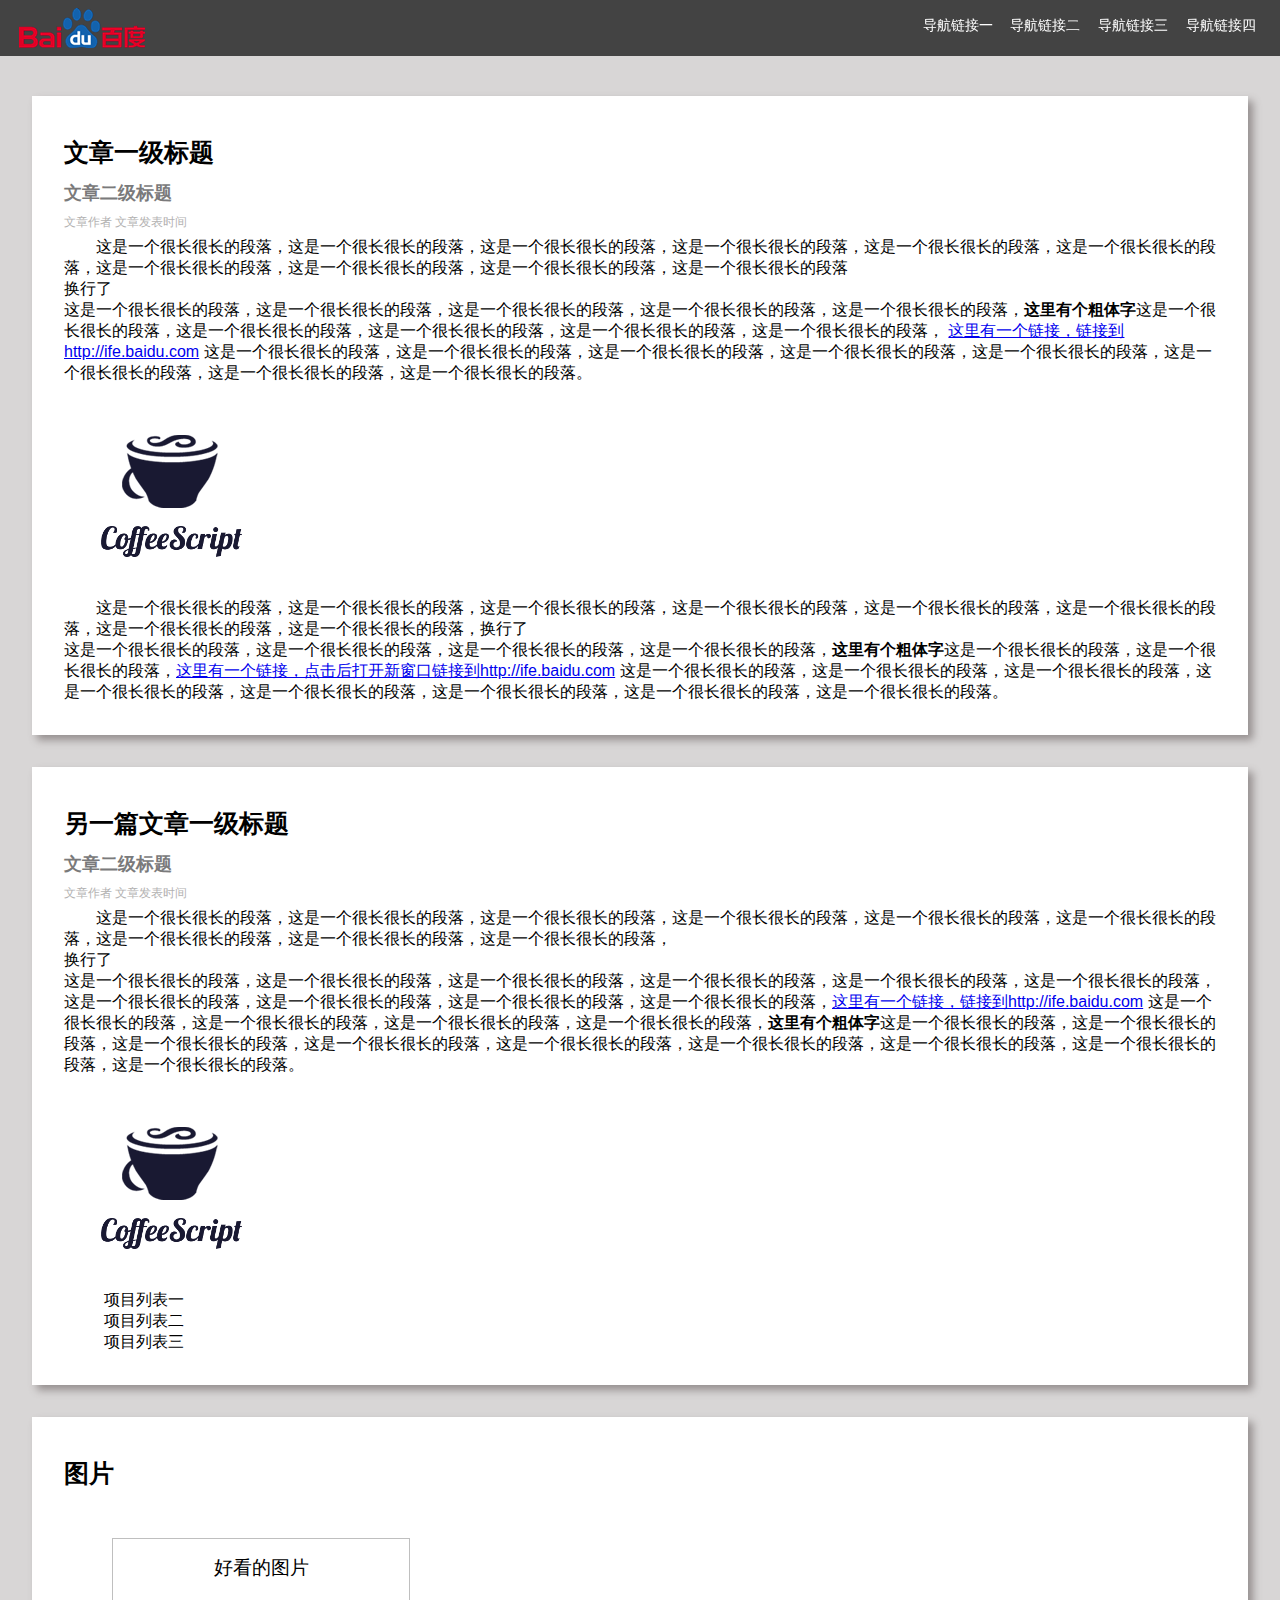
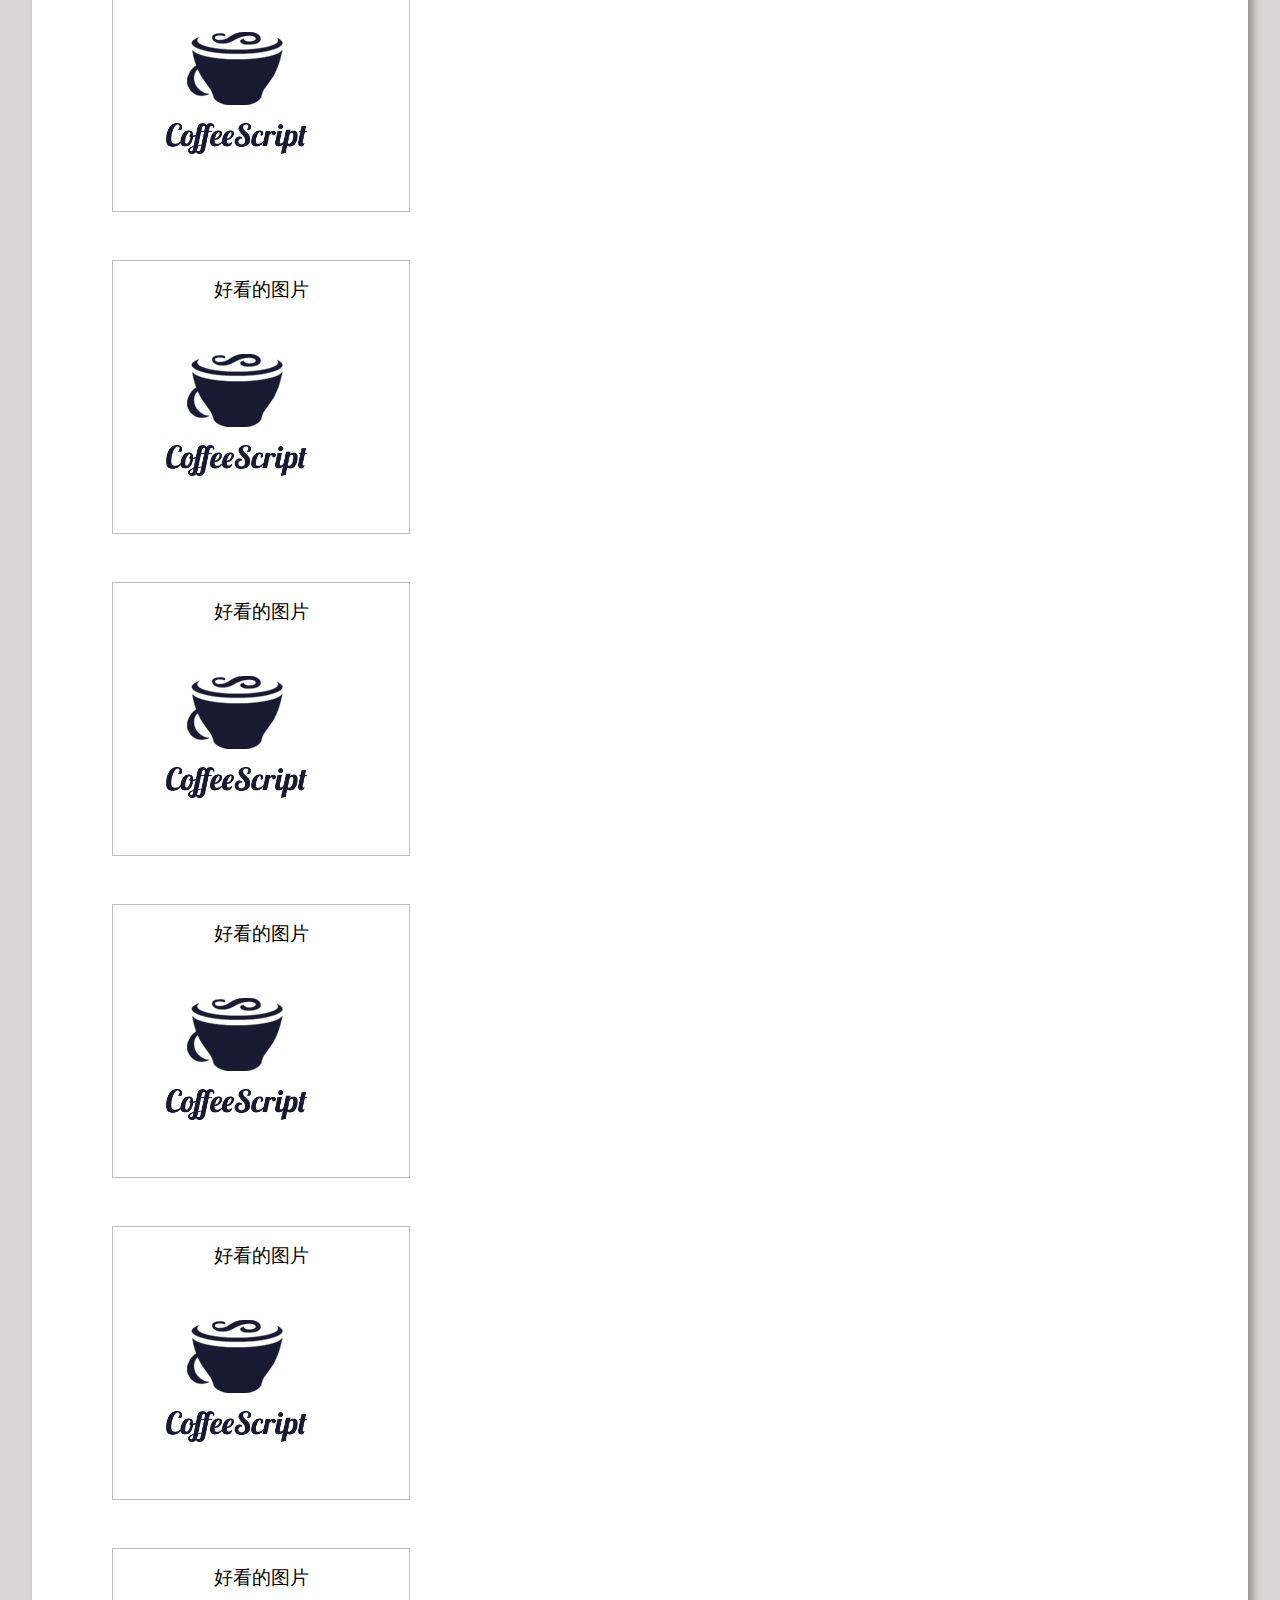
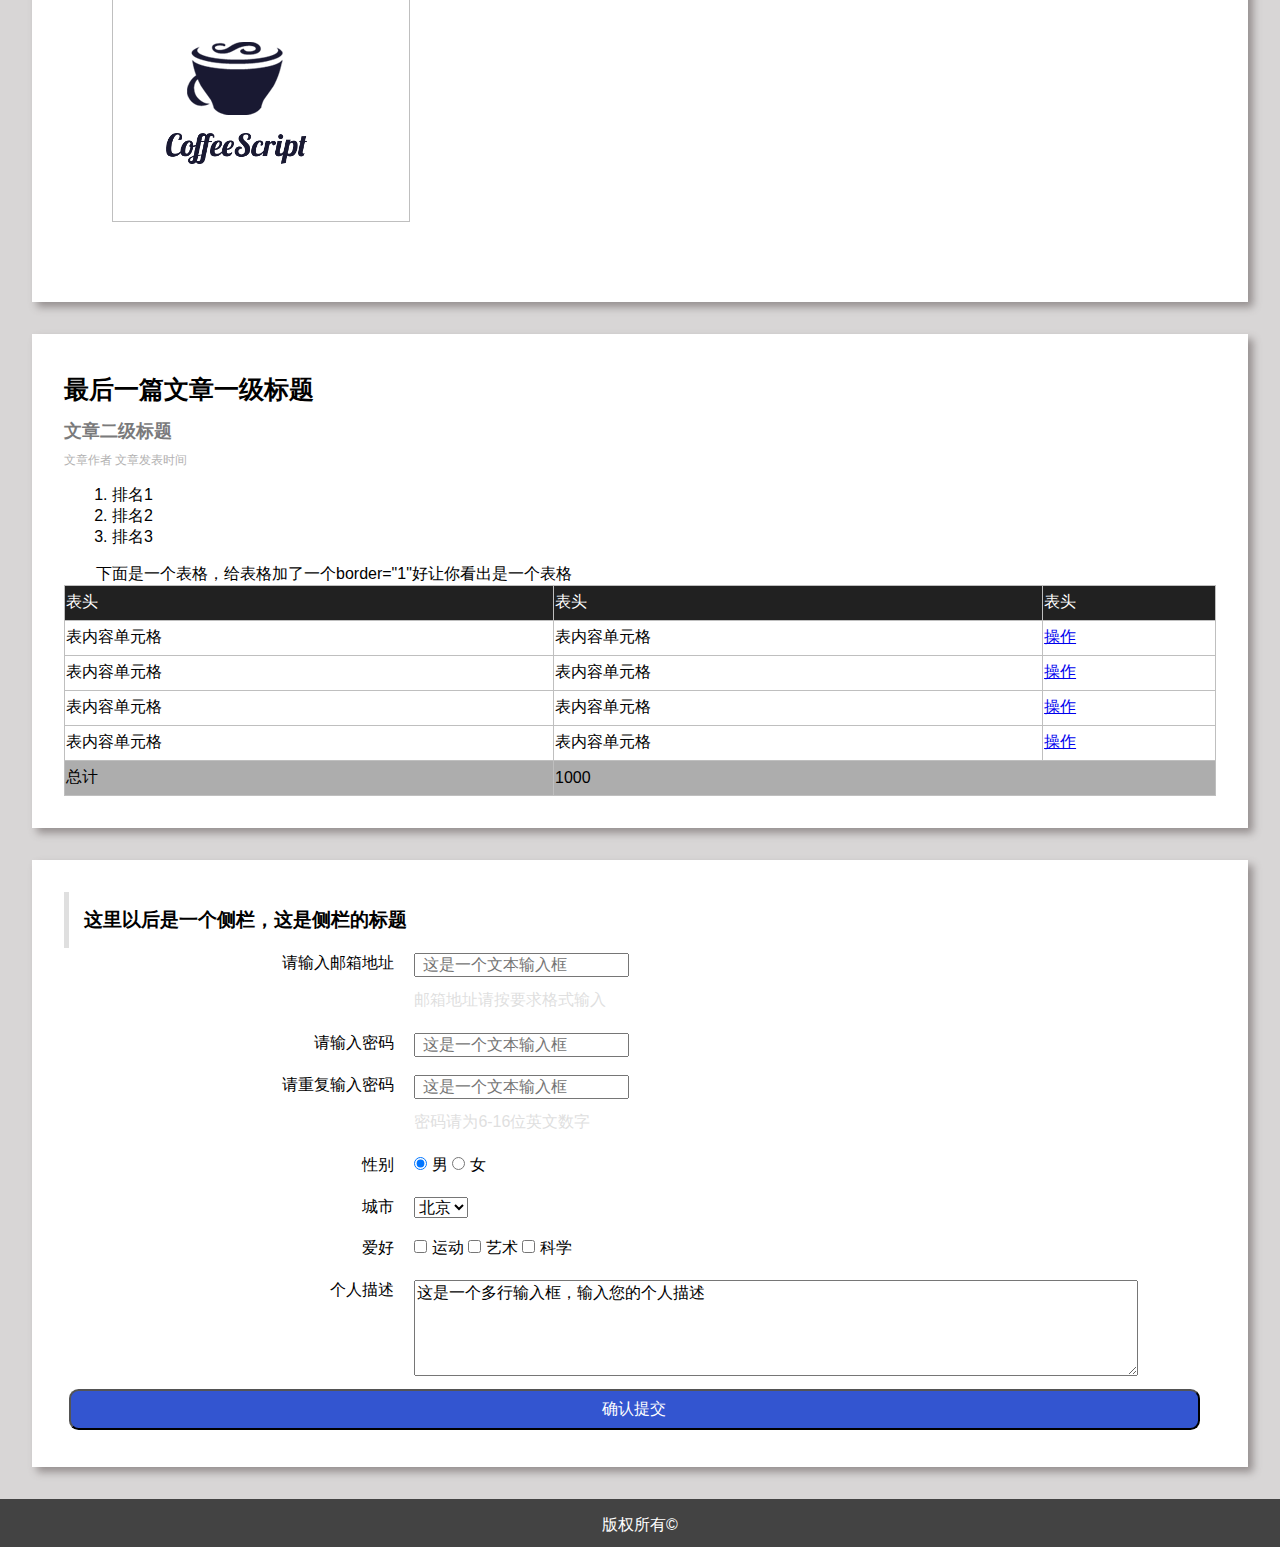
<file: stage-01/task02/index.html>
<!DOCTYPE html>
<html>
<head>
	<title>Task02</title>
	<meta charset="UTF-8">
	<link rel="stylesheet" type="text/css" href="./style/task02.css">
</head>

<body>
	<header>
	<nav>
	<h1><a href="#">网站一级标题</a></h1>
	<ul>
		<li><a href="#">导航链接一</a></li>
		<li><a href="#">导航链接二</a></li>
		<li><a href="#">导航链接三</a></li>
		<li><a href="#">导航链接四</a></li>
	</ul>
	</nav>
	</header>

	<article id="fir">
		<h2>文章一级标题</h2>
		<h3>文章二级标题</h3>
		<div class="abou">文章作者 <time>文章发表时间</time></div>
		<p>
			这是一个很长很长的段落，这是一个很长很长的段落，这是一个很长很长的段落，这是一个很长很长的段落，这是一个很长很长的段落，这是一个很长很长的段落，这是一个很长很长的段落，这是一个很长很长的段落，这是一个很长很长的段落，这是一个很长很长的段落
			<br />换行了<br />
			这是一个很长很长的段落，这是一个很长很长的段落，这是一个很长很长的段落，这是一个很长很长的段落，这是一个很长很长的段落，<b>这里有个粗体字</b>这是一个很长很长的段落，这是一个很长很长的段落，这是一个很长很长的段落，这是一个很长很长的段落，这是一个很长很长的段落， <a href="http://ife.baidu.com">这里有一个链接，链接到http://ife.baidu.com</a> 这是一个很长很长的段落，这是一个很长很长的段落，这是一个很长很长的段落，这是一个很长很长的段落，这是一个很长很长的段落，这是一个很长很长的段落，这是一个很长很长的段落，这是一个很长很长的段落。
		</p>
		<img src="./images/icon.png" alt="CoffeeScript" />
		<p>
			这是一个很长很长的段落，这是一个很长很长的段落，这是一个很长很长的段落，这是一个很长很长的段落，这是一个很长很长的段落，这是一个很长很长的段落，这是一个很长很长的段落，这是一个很长很长的段落，换行了<br />
			这是一个很长很长的段落，这是一个很长很长的段落，这是一个很长很长的段落，这是一个很长很长的段落，<b>这里有个粗体字</b>这是一个很长很长的段落，这是一个很长很长的段落，<a href="http://ife.baidu.com" target="_blank">这里有一个链接，点击后打开新窗口链接到http://ife.baidu.com</a> 这是一个很长很长的段落，这是一个很长很长的段落，这是一个很长很长的段落，这是一个很长很长的段落，这是一个很长很长的段落，这是一个很长很长的段落，这是一个很长很长的段落，这是一个很长很长的段落。
		</p>
	</article>

	<article id="sec">
		<h2>另一篇文章一级标题</h2>
		<h3>文章二级标题</h3>
		<div class="abou">文章作者 <time>文章发表时间</time></div>
		<p>
			这是一个很长很长的段落，这是一个很长很长的段落，这是一个很长很长的段落，这是一个很长很长的段落，这是一个很长很长的段落，这是一个很长很长的段落，这是一个很长很长的段落，这是一个很长很长的段落，这是一个很长很长的段落，
			<br />换行了<br />
			这是一个很长很长的段落，这是一个很长很长的段落，这是一个很长很长的段落，这是一个很长很长的段落，这是一个很长很长的段落，这是一个很长很长的段落，这是一个很长很长的段落，这是一个很长很长的段落，这是一个很长很长的段落，这是一个很长很长的段落，<a href="http://ife.baidu.com">这里有一个链接，链接到http://ife.baidu.com</a> 这是一个很长很长的段落，这是一个很长很长的段落，这是一个很长很长的段落，这是一个很长很长的段落，<b>这里有个粗体字</b>这是一个很长很长的段落，这是一个很长很长的段落，这是一个很长很长的段落，这是一个很长很长的段落，这是一个很长很长的段落，这是一个很长很长的段落，这是一个很长很长的段落，这是一个很长很长的段落，这是一个很长很长的段落。
		</p>
		<img src="./images/icon.png" alt="CoffeeScript" />
		<ul>
			<li>项目列表一</li>
			<li>项目列表二</li>
			<li>项目列表三</li>
		</ul>
	</article>

	<article id="thir">
		<h2>图片</h2>
		<figure>
			<figcaption>好看的图片</figcaption>
			<img src="./images/icon.png" alt="CoffeeScript" />
		</figure>
		<figure>
			<figcaption>好看的图片</figcaption>
			<img src="./images/icon.png" alt="CoffeeScript" />
		</figure>
		<figure>
			<figcaption>好看的图片</figcaption>
			<img src="./images/icon.png" alt="CoffeeScript" />
		</figure>
		<figure>
			<figcaption>好看的图片</figcaption>
			<img src="./images/icon.png" alt="CoffeeScript" />
		</figure>
		<figure>
			<figcaption>好看的图片</figcaption>
			<img src="./images/icon.png" alt="CoffeeScript" />
		</figure>
		<figure>
			<figcaption>好看的图片</figcaption>
			<img src="./images/icon.png" alt="CoffeeScript" />
		</figure>
	</article>

	<article id="four">
		<h2>最后一篇文章一级标题</h2>
		<h3>文章二级标题</h3>
		<div class="abou">文章作者 <time>文章发表时间</time></div>
		<ol>
			<li>排名1</li>
			<li>排名2</li>
			<li>排名3</li>
		</ol>
		<p>下面是一个表格，给表格加了一个border="1"好让你看出是一个表格</p>
		<table>
			<thead>
				<tr>
					<td>表头</td>
					<td>表头</td>
					<td>表头</td>
				</tr>
			</thead>
			<tbody>
				<tr>
					<td>表内容单元格</td>
					<td>表内容单元格</td>
					<td><a href="#">操作</a></td>
				</tr>
				<tr>
					<td>表内容单元格</td>
					<td>表内容单元格</td>
					<td><a href="#">操作</a></td>
				</tr>
				<tr>
					<td>表内容单元格</td>
					<td>表内容单元格</td>
					<td><a href="#">操作</a></td>
				</tr>
				<tr>
					<td>表内容单元格</td>
					<td>表内容单元格</td>
					<td><a href="#">操作</a></td>
				</tr>
			</tbody>
			<tfoot>
				<tr>
					<td>总计</td>
					<td colspan="2">1000</td>
				</tr>
			</tfoot>
		</table>
	</article>

	<aside>
		<h2>这里以后是一个侧栏，这是侧栏的标题</h2>

		<form>
		<table>
			<tr>
				<td>
					<label for="Email">请输入邮箱地址</label>
				</td>

				<td>
					<input type="text" name="Email" id="Email" placeholder=" 这是一个文本输入框">
					<p>邮箱地址请按要求格式输入</p>
				</td>
			</tr>

			<tr>
				<td>
					<label for="pwd">请输入密码</label>
				</td>
				<td>
					<input type="password" name="pwd" id="pwd" placeholder=" 这是一个文本输入框" />
				</td>
			</tr>

			<tr>
				<td>
					<label for="repwd">请重复输入密码</label>
				</td>
				<td>
					<input type="password" name="repwd" id="repwd" placeholder=" 这是一个文本输入框" />
					<p>密码请为6-16位英文数字</p>
				</td>
			</tr>

			<tr>
				<td>
					性别
				</td>
				<td>
					<input type="radio" checked="checked" name="name" value="male" id="male"/>
					<label for="male">男 </label>
					<input type="radio" name="name" value="female" id="female"/>
					<label for="female">女</label>
				</td>
			</tr>
			
			<tr>
				<td>
					城市
				</td>
				<td>
					<select id="city">
						<option value="beijing" slected="slected">北京</option>
						<option value="shanghai">上海</option>
						<option value="guangzhou">广州</option>
						<option value="shenzhen">深圳</option>
					</select>
				</td>
			</tr>

			<tr>
				<td>
					爱好 
				</td>
				<td>
					<input type="checkbox" name="sports" id="" ="sports"/>
					<label for="sports">运动</label>
					<input type="checkbox" name="art" id="art"/>
					<label for="art">艺术</label>
					<input type="checkbox" name="science" id="science"/>
					<label for="science">科学</label>
				</td>
			</tr>

			<tr>
				<td>
					个人描述
				</td>
				<td>
					<textarea rows="5">这是一个多行输入框，输入您的个人描述</textarea>
				</td>
			</tr>
			
			<tr>
				<td colspan="2">
					<input type="submit" value="确认提交" id="submit">
				</td>
			</tr>

		</table>
		</form>
	</aside>

	<footer>
		<p>版权所有©</p>
	</footer>
</body>

</html>
</file>
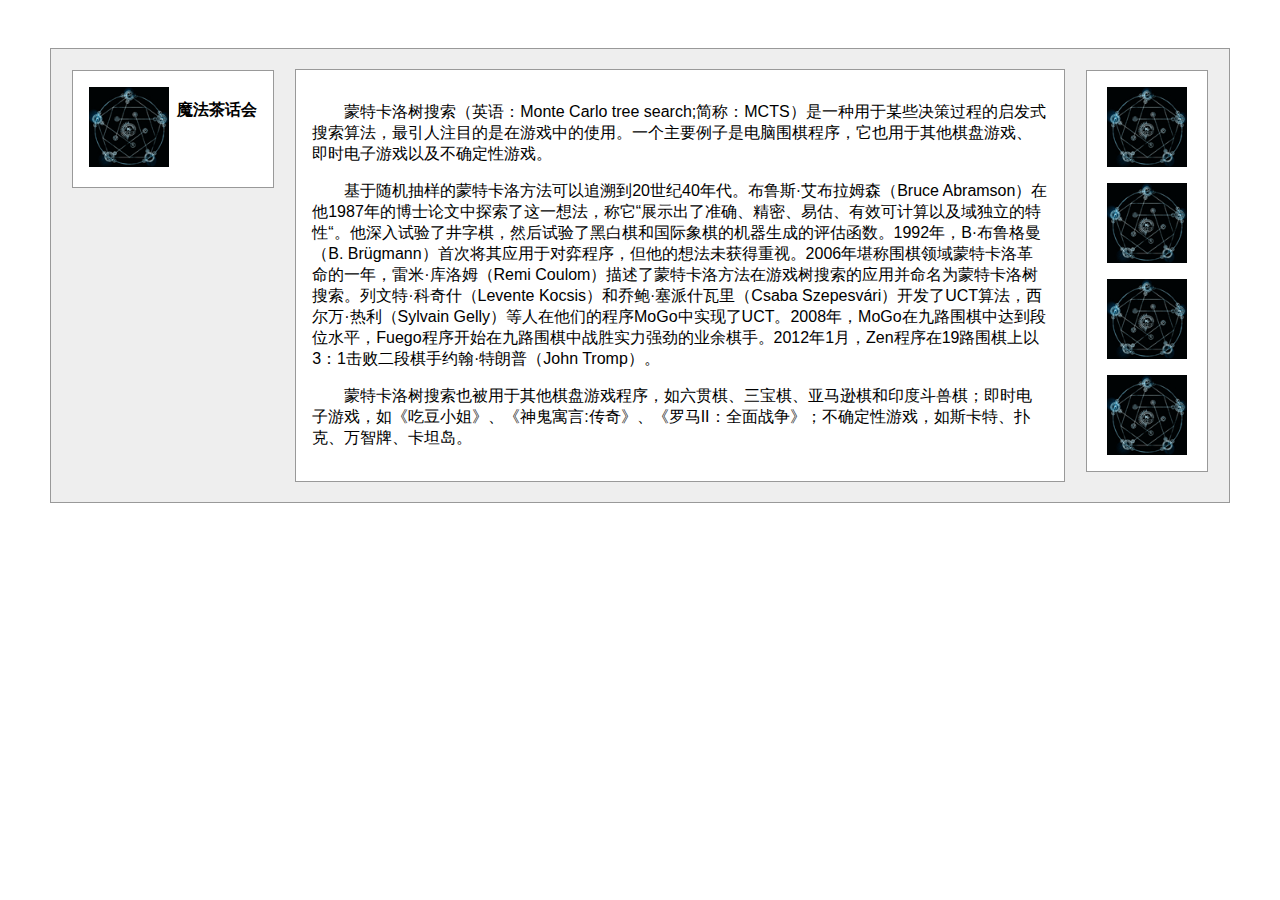
<file: stage-01/task03/index.html>
<!DOCTYPE html>
<html>
<head>
	<meta charset="UTF-8">
	<title>Task03</title>
	<link rel="stylesheet" type="text/css" href="./style/task03.css"
</head>

<body>
	<div id="wrap">
		<div id="content">
			<div id="name">
				<img src="./images/icon.jpg" width="80px" />
				<h2>魔法茶话会</h2>
			</div>
			<div id="aside">
				<img src="./images/icon.jpg" width="80px"/>
				<img src="./images/icon.jpg" width="80px"/>
				<img src="./images/icon.jpg" width="80px"/>
				<img src="./images/icon.jpg" width="80px"/>
			</div>
			<p>
				蒙特卡洛树搜索（英语：Monte Carlo tree search;简称：MCTS）是一种用于某些决策过程的启发式搜索算法，最引人注目的是在游戏中的使用。一个主要例子是电脑围棋程序，它也用于其他棋盘游戏、即时电子游戏以及不确定性游戏。
			</p>
			<p>
				基于随机抽样的蒙特卡洛方法可以追溯到20世纪40年代。布鲁斯·艾布拉姆森（Bruce Abramson）在他1987年的博士论文中探索了这一想法，称它“展示出了准确、精密、易估、有效可计算以及域独立的特性“。他深入试验了井字棋，然后试验了黑白棋和国际象棋的机器生成的评估函数。1992年，B·布鲁格曼（B. Brügmann）首次将其应用于对弈程序，但他的想法未获得重视。2006年堪称围棋领域蒙特卡洛革命的一年，雷米·库洛姆（Remi Coulom）描述了蒙特卡洛方法在游戏树搜索的应用并命名为蒙特卡洛树搜索。列文特·科奇什（Levente Kocsis）和乔鲍·塞派什瓦里（Csaba Szepesvári）开发了UCT算法，西尔万·热利（Sylvain Gelly）等人在他们的程序MoGo中实现了UCT。2008年，MoGo在九路围棋中达到段位水平，Fuego程序开始在九路围棋中战胜实力强劲的业余棋手。2012年1月，Zen程序在19路围棋上以3：1击败二段棋手约翰·特朗普（John Tromp）。
			</p>
			<p>
				蒙特卡洛树搜索也被用于其他棋盘游戏程序，如六贯棋、三宝棋、亚马逊棋和印度斗兽棋；即时电子游戏，如《吃豆小姐》、《神鬼寓言:传奇》、《罗马II：全面战争》；不确定性游戏，如斯卡特、扑克、万智牌、卡坦岛。
			</p>
		</div>
	</div>
</body>
</html>
</file>
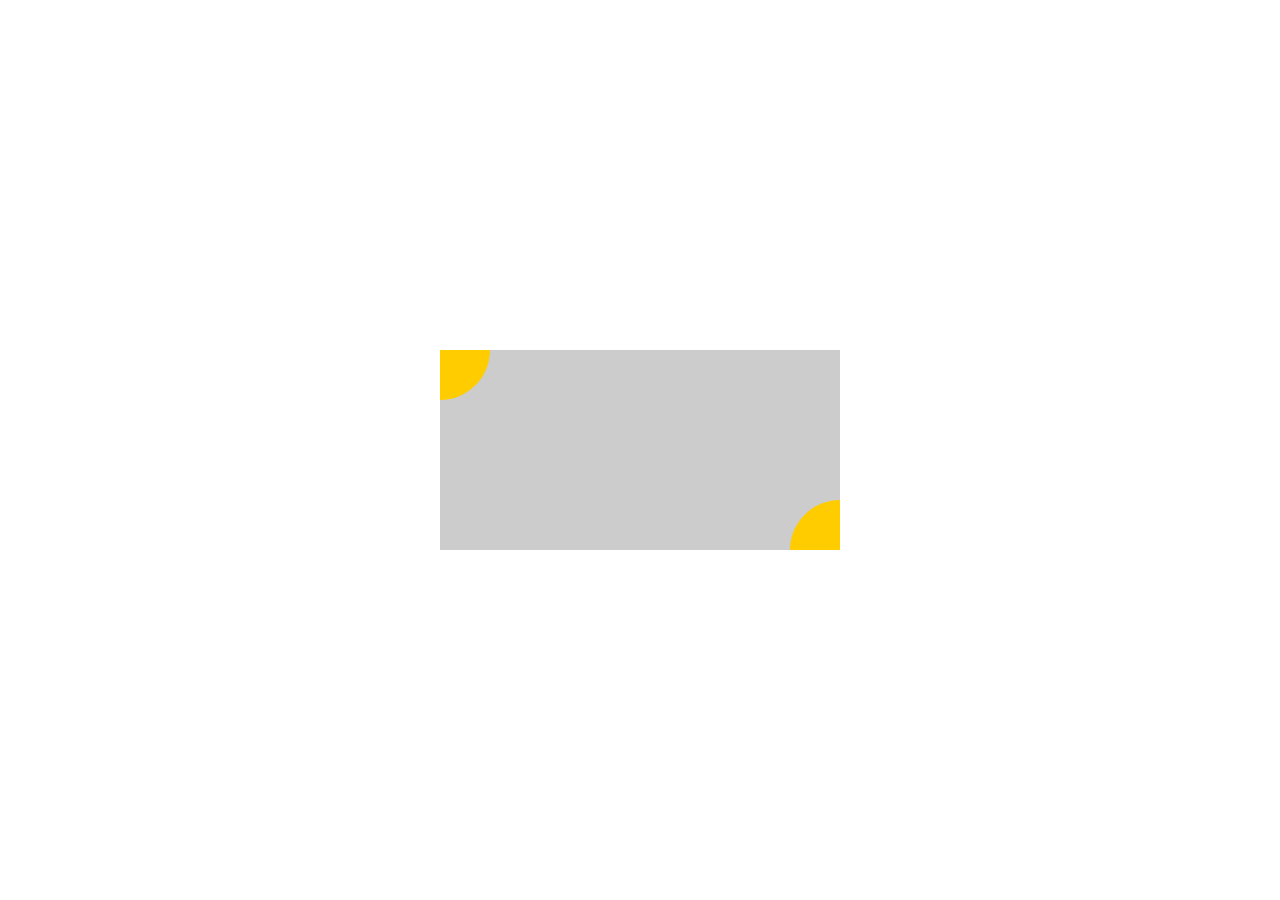
<file: stage-01/task04/index.html>
<!DOCTYPE html>
<html>
<head>
<title>Task04</title>
<meta charset="UTF-8">
<link rel="stylesheet" type="text/css" href="./style/task04.css">
</head>

<body>
	<div id="wrap">
	<div id="one"></div>
	<div id="two"></div>
	</div>
</body>
</html>
</file>
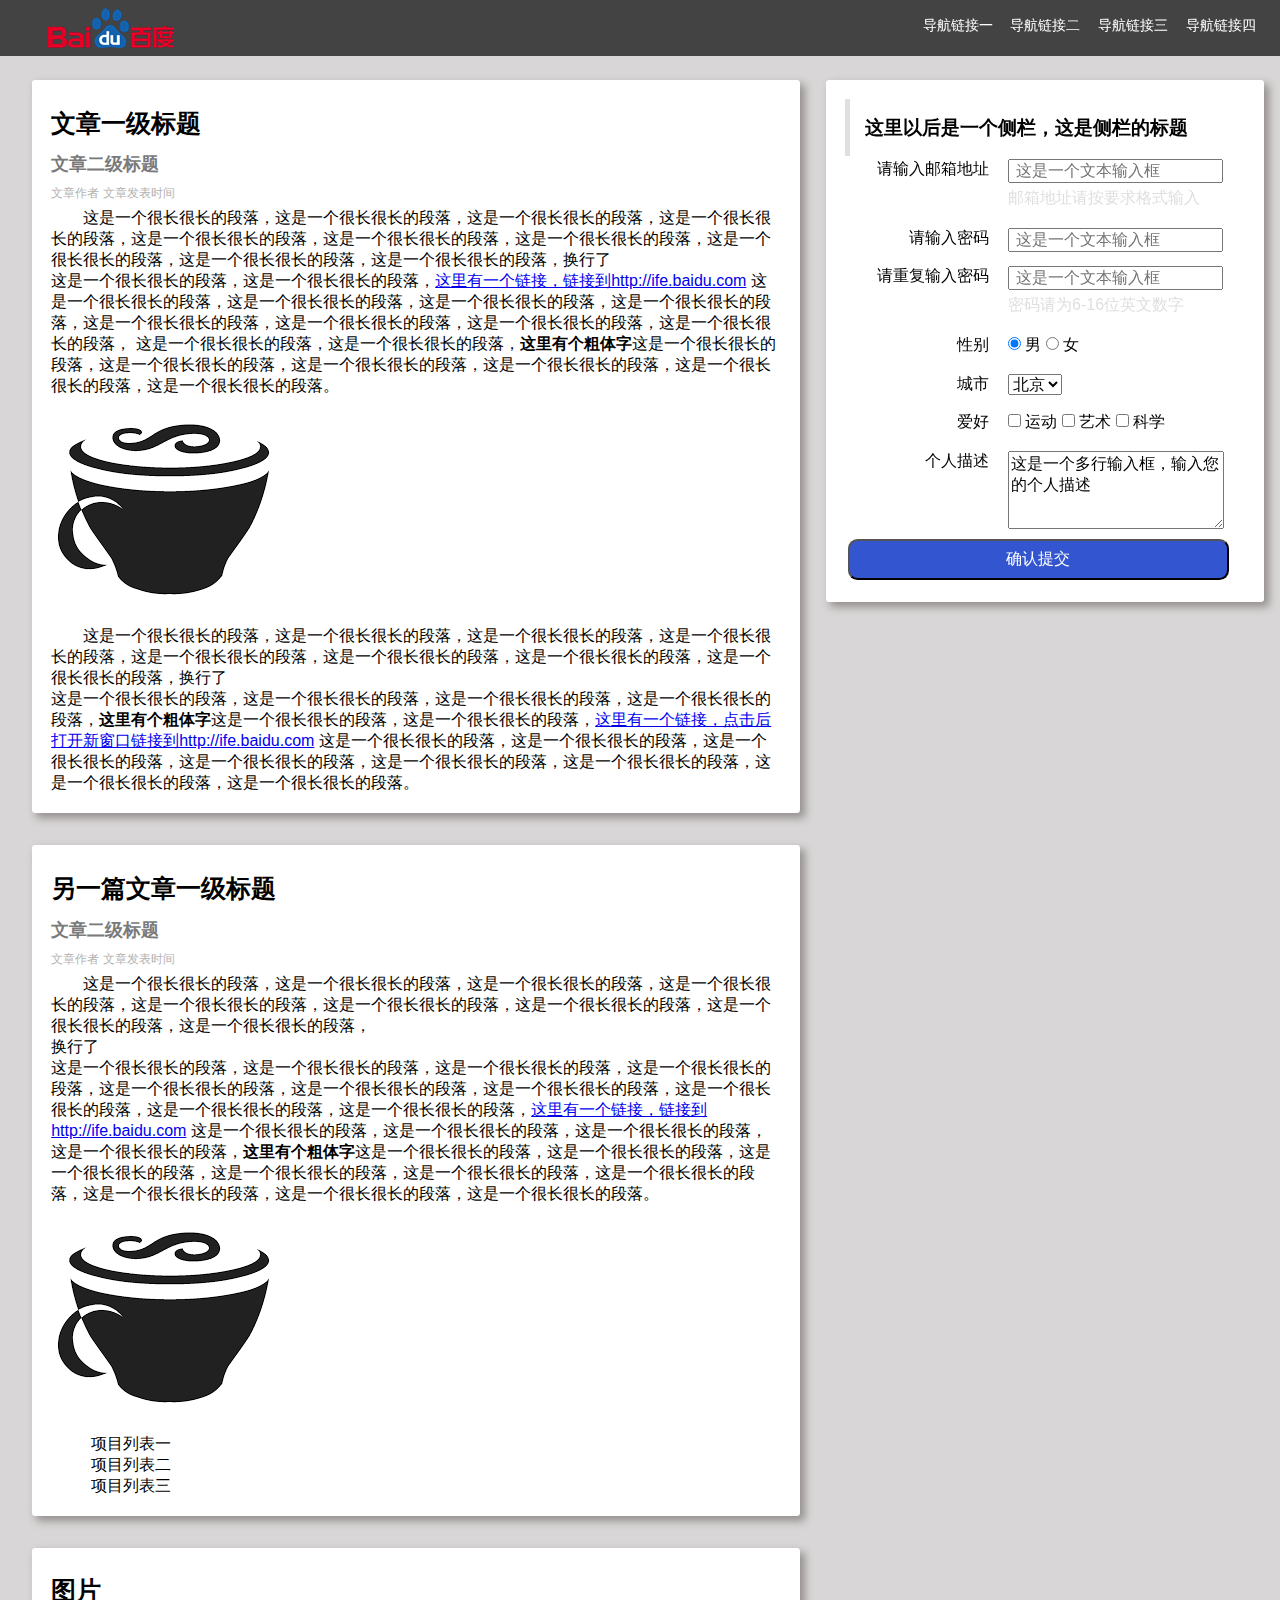
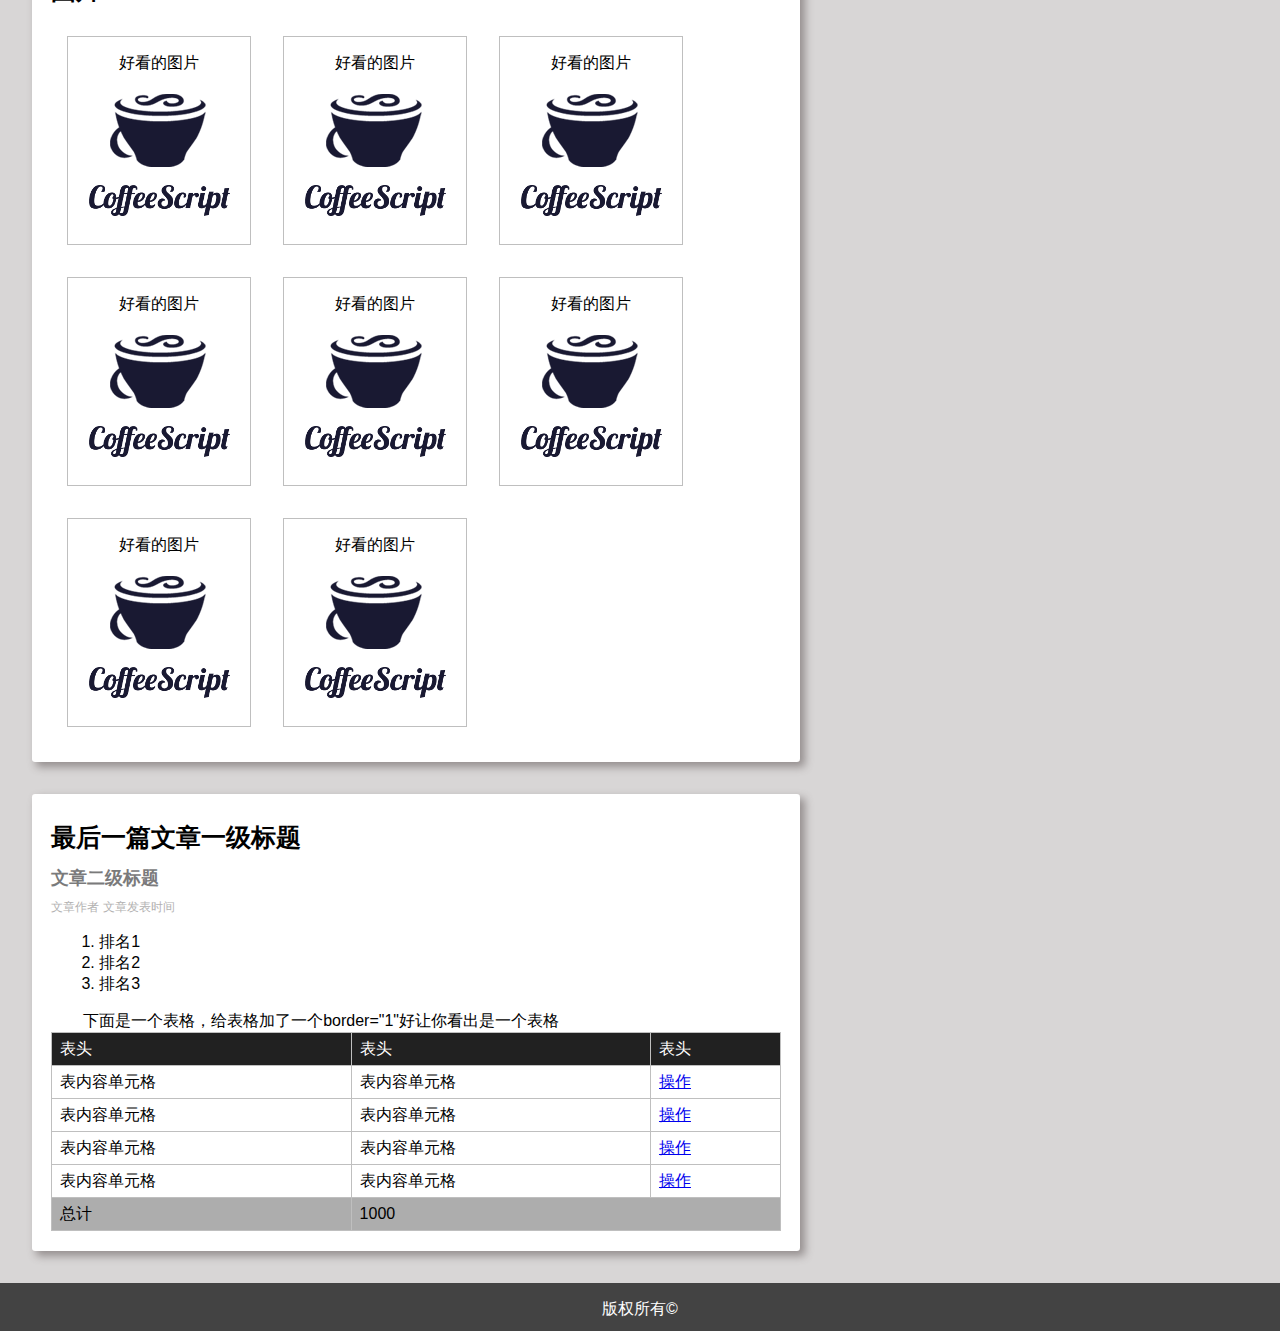
<file: stage-01/task05/index.html>
<!DOCTYPE html>
<html>
<head>
	<title>task05</title>
	<meta charset="UTF-8">
	<link rel="stylesheet" type="text/css" href="./style/task05.css">
</head>

<body>
	<header>
	<nav>
	<h1><a href="#">网站一级标题</a></h1>
	<ul>
		<li><a href="#">导航链接一</a></li>
		<li><a href="#">导航链接二</a></li>
		<li><a href="#">导航链接三</a></li>
		<li><a href="#">导航链接四</a></li>
	</ul>
	</nav>
	</header>

	<article id="fir">
		<h2>文章一级标题</h2>
		<h3>文章二级标题</h3>
		<div class="abou">文章作者 <time>文章发表时间</time></div>
		<p>
			这是一个很长很长的段落，这是一个很长很长的段落，这是一个很长很长的段落，这是一个很长很长的段落，这是一个很长很长的段落，这是一个很长很长的段落，这是一个很长很长的段落，这是一个很长很长的段落，这是一个很长很长的段落，这是一个很长很长的段落，换行了<br />
			这是一个很长很长的段落，这是一个很长很长的段落，<a href="http://ife.baidu.com">这里有一个链接，链接到http://ife.baidu.com</a> 这是一个很长很长的段落，这是一个很长很长的段落，这是一个很长很长的段落，这是一个很长很长的段落，这是一个很长很长的段落，这是一个很长很长的段落，这是一个很长很长的段落，这是一个很长很长的段落， 这是一个很长很长的段落，这是一个很长很长的段落，<b>这里有个粗体字</b>这是一个很长很长的段落，这是一个很长很长的段落，这是一个很长很长的段落，这是一个很长很长的段落，这是一个很长很长的段落，这是一个很长很长的段落。
		</p>
		<img src="./images/coffeescript.png" alt="CoffeeScript" />
		<p>
			这是一个很长很长的段落，这是一个很长很长的段落，这是一个很长很长的段落，这是一个很长很长的段落，这是一个很长很长的段落，这是一个很长很长的段落，这是一个很长很长的段落，这是一个很长很长的段落，换行了<br />
			这是一个很长很长的段落，这是一个很长很长的段落，这是一个很长很长的段落，这是一个很长很长的段落，<b>这里有个粗体字</b>这是一个很长很长的段落，这是一个很长很长的段落，<a href="http://ife.baidu.com" target="_blank">这里有一个链接，点击后打开新窗口链接到http://ife.baidu.com</a> 这是一个很长很长的段落，这是一个很长很长的段落，这是一个很长很长的段落，这是一个很长很长的段落，这是一个很长很长的段落，这是一个很长很长的段落，这是一个很长很长的段落，这是一个很长很长的段落。
		</p>
	</article>

	<article id="sec">
		<h2>另一篇文章一级标题</h2>
		<h3>文章二级标题</h3>
		<div class="abou">文章作者 <time>文章发表时间</time></div>
		<p>
			这是一个很长很长的段落，这是一个很长很长的段落，这是一个很长很长的段落，这是一个很长很长的段落，这是一个很长很长的段落，这是一个很长很长的段落，这是一个很长很长的段落，这是一个很长很长的段落，这是一个很长很长的段落，
			<br />换行了<br />
			这是一个很长很长的段落，这是一个很长很长的段落，这是一个很长很长的段落，这是一个很长很长的段落，这是一个很长很长的段落，这是一个很长很长的段落，这是一个很长很长的段落，这是一个很长很长的段落，这是一个很长很长的段落，这是一个很长很长的段落，<a href="http://ife.baidu.com">这里有一个链接，链接到http://ife.baidu.com</a> 这是一个很长很长的段落，这是一个很长很长的段落，这是一个很长很长的段落，这是一个很长很长的段落，<b>这里有个粗体字</b>这是一个很长很长的段落，这是一个很长很长的段落，这是一个很长很长的段落，这是一个很长很长的段落，这是一个很长很长的段落，这是一个很长很长的段落，这是一个很长很长的段落，这是一个很长很长的段落，这是一个很长很长的段落。
		</p>
		<img src="./images/coffeescript.png" alt="CoffeeScript" />
		<ul>
			<li>项目列表一</li>
			<li>项目列表二</li>
			<li>项目列表三</li>
		</ul>
	</article>

	<article id="thir">
		<h2>图片</h2>
		<figure>
			<figcaption>好看的图片</figcaption>
			<img src="./images/icon.png" alt="icon" />
		</figure>
		<figure>
			<figcaption>好看的图片</figcaption>
			<img src="./images/icon.png" alt="icon" />
		</figure>
		<figure>
			<figcaption>好看的图片</figcaption>
			<img src="./images/icon.png" alt="icon" />
		</figure>
		<figure>
			<figcaption>好看的图片</figcaption>
			<img src="./images/icon.png" alt="icon" />
		</figure>
		<figure>
			<figcaption>好看的图片</figcaption>
			<img src="./images/icon.png" alt="icon" />
		</figure>
		<figure>
			<figcaption>好看的图片</figcaption>
			<img src="./images/icon.png" alt="icon" />
		</figure>
		<figure>
			<figcaption>好看的图片</figcaption>
			<img src="./images/icon.png" alt="icon" />
		</figure>
		<figure>
			<figcaption>好看的图片</figcaption>
			<img src="./images/icon.png" alt="icon" />
		</figure>
	</article>

	<article id="four">
		<h2>最后一篇文章一级标题</h2>
		<h3>文章二级标题</h3>
		<div class="abou">文章作者 <time>文章发表时间</time></div>
		<ol>
			<li>排名1</li>
			<li>排名2</li>
			<li>排名3</li>
		</ol>
		<p>下面是一个表格，给表格加了一个border="1"好让你看出是一个表格</p>
		<table>
			<thead>
				<tr>
					<td>表头</td>
					<td>表头</td>
					<td>表头</td>
				</tr>
			</thead>
			<tbody>
				<tr>
					<td>表内容单元格</td>
					<td>表内容单元格</td>
					<td><a href="#">操作</a></td>
				</tr>
				<tr>
					<td>表内容单元格</td>
					<td>表内容单元格</td>
					<td><a href="#">操作</a></td>
				</tr>
				<tr>
					<td>表内容单元格</td>
					<td>表内容单元格</td>
					<td><a href="#">操作</a></td>
				</tr>
				<tr>
					<td>表内容单元格</td>
					<td>表内容单元格</td>
					<td><a href="#">操作</a></td>
				</tr>
			</tbody>
			<tfoot>
				<tr>
					<td>总计</td>
					<td colspan="2">1000</td>
				</tr>
			</tfoot>
		</table>
	</article>

	<aside>
		<h2>这里以后是一个侧栏，这是侧栏的标题</h2>

		<form>
		<table>
			<tr>
				<td>
					<label for="Email">请输入邮箱地址</label>
				</td>

				<td>
					<input type="text" name="Email" id="Email" placeholder=" 这是一个文本输入框">
					<span>邮箱地址请按要求格式输入</span>
				</td>
			</tr>

			<tr>
				<td>
					<label for="pwd">请输入密码</label>
				</td>
				<td>
					<input type="password" name="pwd" id="pwd" placeholder=" 这是一个文本输入框" />
				</td>
			</tr>

			<tr>
				<td>
					<label for="repwd">请重复输入密码</label>
				</td>
				<td>
					<input type="password" name="repwd" id="repwd" placeholder=" 这是一个文本输入框" />
					<span>密码请为6-16位英文数字</span>
				</td>
			</tr>

			<tr>
				<td>
					性别
				</td>
				<td>
					<input type="radio" checked="checked" name="name" value="male" id="male"/>
					<label for="male">男 </label>
					<input type="radio" name="name" value="female" id="female"/>
					<label for="female">女</label>
				</td>
			</tr>
			
			<tr>
				<td>
					城市
				</td>
				<td>
					<select id="city">
						<option value="beijing" slected="slected">北京</option>
						<option value="shanghai">上海</option>
						<option value="guangzhou">广州</option>
						<option value="shenzhen">深圳</option>
					</select>
				</td>
			</tr>

			<tr>
				<td>
					爱好 
				</td>
				<td>
					<input type="checkbox" name="sports" id="" ="sports"/>
					<label for="sports">运动</label>
					<input type="checkbox" name="art" id="art"/>
					<label for="art">艺术</label>
					<input type="checkbox" name="science" id="science"/>
					<label for="science">科学</label>
				</td>
			</tr>

			<tr>
				<td>
					个人描述
				</td>
				<td>
					<textarea rows="4">这是一个多行输入框，输入您的个人描述</textarea>
				</td>
			</tr>
			
			<tr>
				<td colspan="2">
					<input type="submit" value="确认提交" id="submit">
				</td>
			</tr>

		</table>
		</form>
	</aside>

	<footer>
		<p>版权所有©</p>
	</footer>
</body>

</html>
</file>
<file: stage-01/task02/style/task02.css>
* {
	margin: 0;
	font-size: 1em;
	font-family: "PingFang SC","黑体","微软雅黑",sans-serif;
}

body {
	position: relative;
	background-color: #D8D6D6;
}

/*-------------- 导航栏样式 --------------*/
header {
	margin: 0;
}

nav {
	background: rgba(59,59,59,0.95);
	position: fixed;
	left: 0;
	top: 0;
	width: 100%;
}

nav ul {
	display: block;
	float: right;
	margin: 1.2em;
	font-size: 14px;
}

nav li {
	display: inline;
	margin: 0.2em 0.5em;
}

nav a {
	text-decoration: none;
	color: white;
}

nav a:hover {
	color: #C5C4C4;
}

nav h1 {
	display: block;
	text-indent: -100em;
	float: left;
	background: url(../images/bd_logo.png) no-repeat;
	width: 126px;
	height: 40px;
	margin: 0.5em 1.2em;
} 

/*-------------- 主体部分 --------------*/
article,aside {
	background: white;
	width: 90%;
	margin: 2em auto;
	padding: 2em;
	box-shadow: 0.3em 0.3em 0.5em #958F8F;
}

article h2{
	font: bold 25px "微软雅黑",sans-serif;
	margin: 0.3em 0 0.5em;
}

article h3 {
	font: bold 18px "微软雅黑",sans-serif;
	color: #7A7A7B;
	margin: 0.5em 0em;
}

article ul {
	list-style-type: none;
}

.abou,time {
	font: 12px "微软雅黑",sans-serif;
	color: #B3B2B2;
	margin: 0.5em 0em;
}

article p {
	text-indent: 2em;
}

#fir {
	margin: 6em auto 2em;
}

/*-------------- 图片流 --------------*/
figure {
	border: #BFBFBF solid 0.1em;
	width: 16.5em;
	margin: 3em;
	padding: 1em;
}

figcaption {
	text-align: center;
	font-size: 1.2em;
}

#four ol {
	margin: 1em 0.5em;
}

/*-------------- 表格 --------------*/
table,tr,td {
	border: 1px #BFBFBF solid;
	border-collapse: collapse;
}

table {
	width: 100%;
}

thead {
	background: #212121;
	color: #FFFFFF;
}

td {
	height: 2em;
}

tfoot {
	background: #ADADAD;
}

/*-------------- 侧栏部分 --------------*/
aside h2 {
	border-left: 0.3em #DFDFDF solid;
	font: bold 1.2em "微软雅黑",sans-serif;
	padding: 0.8em;
}

aside table,aside tr,aside td {
	border: hidden;
}

aside td {
	padding: 0.3em;
	vertical-align:top;
}

aside td:first-child {
	width: 30%;
	text-align: right;
	padding-right: 1em;
}

aside p {
	margin: 0.8em 0em;
	color: #DFDFDF;
}

aside textarea {
	width: 90%;
}

#submit {
	width: 100%;
	padding: 0.5em;
	color: #FFFFFF;
	background: #3355D0;
	border-radius: 0.6em;
}

/*-------------- 底部 --------------*/
footer {
	background: rgba(59,59,59,0.95);
	color: #FFFFFF;
	text-align: center;
	width: 100%;
	height: 2em;
	padding-top: 1em;
}
</file>
<file: stage-01/task03/style/task03.css>
* {
	font-size: 1em;
	font-family: "PingFang SC","微软雅黑","黑体",sans-serif;
}

#wrap {
	width: 90%;
	margin: 	3em auto;
	padding: 1.25em;
	background: #eee;
	border: 0.1em solid #999;
	overflow: hidden;
}

/*------------ 左侧 ------------*/
#name {
	width: 10.5em;
	padding: 1em;
	background: #FFF;
	border: 0.1em solid #999;
	float: left;
	margin-left: -15em;
	margin-top: -1em;
}

#name h2 {
	float: right;
}

/*------------ 中间 ------------*/
#content {
	padding: 1em;
	background: #FFF;
	border: 0.1em solid #999;
	margin-left: 14em;
	margin-right: 9em;
}

p {
	text-indent: 2em;
}

/*------------ 右侧 ------------*/
#aside {
	background: #FFF;
	border: 0.1em solid #999;
	width: 7.5em;
	float: right;
	margin-right: -10em;
	margin-top: -1em;
}

#aside img {
	display: block;
	margin: 1em auto;
}
</file>
<file: stage-01/task04/style/task04.css>
* {
	margin: 0;
}

#wrap {
	width: 400px;
	height: 200px;
	background: #ccc;
	margin: auto;
	position: absolute;
	top: 0;
	right: 0;
	left: 0;
	bottom: 0;
	overflow: hidden;
}

#one {
	height: 100px;
	width: 100px;
	background: #fc0;
	position: absolute;
	top: -50px;
	left: -50px;
	border-radius: 100%;
}

#two {
	height: 100px;
	width: 100px;
	background: #fc0;
	position: absolute;
	top: 150px;
	left: 350px;
	border-radius: 100%;
}
</file>
<file: stage-01/task05/style/task05.css>
* {
	margin: 0;
	font-size: 1em;
	font-family: "PingFang SC","微软雅黑","黑体",sans-serif;
}

body {
	position: relative;
	background-color: #D8D6D6;
}

/*-------------- 导航栏样式 --------------*/
header {
	margin: 0;
}

nav {
	background: rgba(59,59,59,0.95);
	position: fixed;
	left: 0;
	top: 0;
	width: 100%;
}

nav ul {
	float: right;
	margin: 1.2em;
	font-size: 0.875em;
}

nav li {
	display: inline;
	margin: 0.2em 0.5em;
}

nav a {
	text-decoration: none;
	color: white;
}

nav a:hover {
	color: #C5C4C4;
}

nav h1 {
	display: block;
	text-indent: -100em;
	float: left;
	background: url(../images/bd_logo.png) no-repeat;
	width: 126px;
	height: 40px;
	margin: 0.5em 3em;
} 

/*-------------- 主体部分 --------------*/
article,aside {
	background: white;
	padding: 1.2em;
	box-shadow: 0.3em 0.3em 0.5em #958F8F;
	border-radius: 0.2em;
}

article {
	margin: 2em 30em 2em 2em;
}

#fir {
	margin-top: 5em;
}

article h2{
	font: bold 25px sans-serif;
	margin: 0.3em 0 0.5em;
}

article h3 {
	font: bold 18px sans-serif;
	color: #7A7A7B;
	margin: 0.5em 0em;
}

article ul {
	list-style-type: none;
}

.abou,time {
	font: 12px sans-serif;
	color: #B3B2B2;
	margin: 0.5em 0em;
}

article p {
	text-indent: 2em;
}

/*-------------- 图片流 --------------*/
figure {
	border: #BFBFBF solid 0.1em;
	margin: 1em;
	padding: 1em;
	float: left;
}

figcaption {
	text-align: center;
}

#thir {
	overflow: hidden;
}

#four ol {
	margin: 1em 0.5em;
}

/*-------------- 表格 --------------*/
table,tr,td {
	border: 1px #BFBFBF solid;
	border-collapse: collapse;
}

table {
	width: 100%;
}

thead {
	background: #212121;
	color: #FFFFFF;
}

td {
	height: 2em;
	padding: 0 0.5em;
}

tfoot {
	background: #ADADAD;
}

/*-------------- 侧栏部分 --------------*/
aside {
	width: 25em;
	position: fixed;
	top: 5em;
	right: 1em;
}

aside h2 {
	border-left: 0.3em #DFDFDF solid;
	font: bold 1.2em sans-serif;
	padding: 0.8em;
}

aside table,aside tr,aside td {
	border: hidden;
}

aside td {
	padding: 0.2em;
	vertical-align: top;
}

aside td:first-child {
	width: 40%;
	text-align: right;
	padding-right: 1em;
}

aside span {
	display: block;
	margin: 0.3em 0em 0.8em;
	color: #DFDFDF;
}

aside textarea {
	width: 90%;
}

#submit {
	width: 100%;
	padding: 0.5em;
	color: #FFFFFF;
	background: #3355D0;
	border-radius: 0.6em;
}

/*-------------- 底部 --------------*/
footer {
	position: relative;
	z-index: 999;
	background: rgba(59,59,59,0.95);
	color: #FFFFFF;
	text-align: center;
	width: 100%;
	height: 2em;
	padding-top: 1em;
}
</file>
